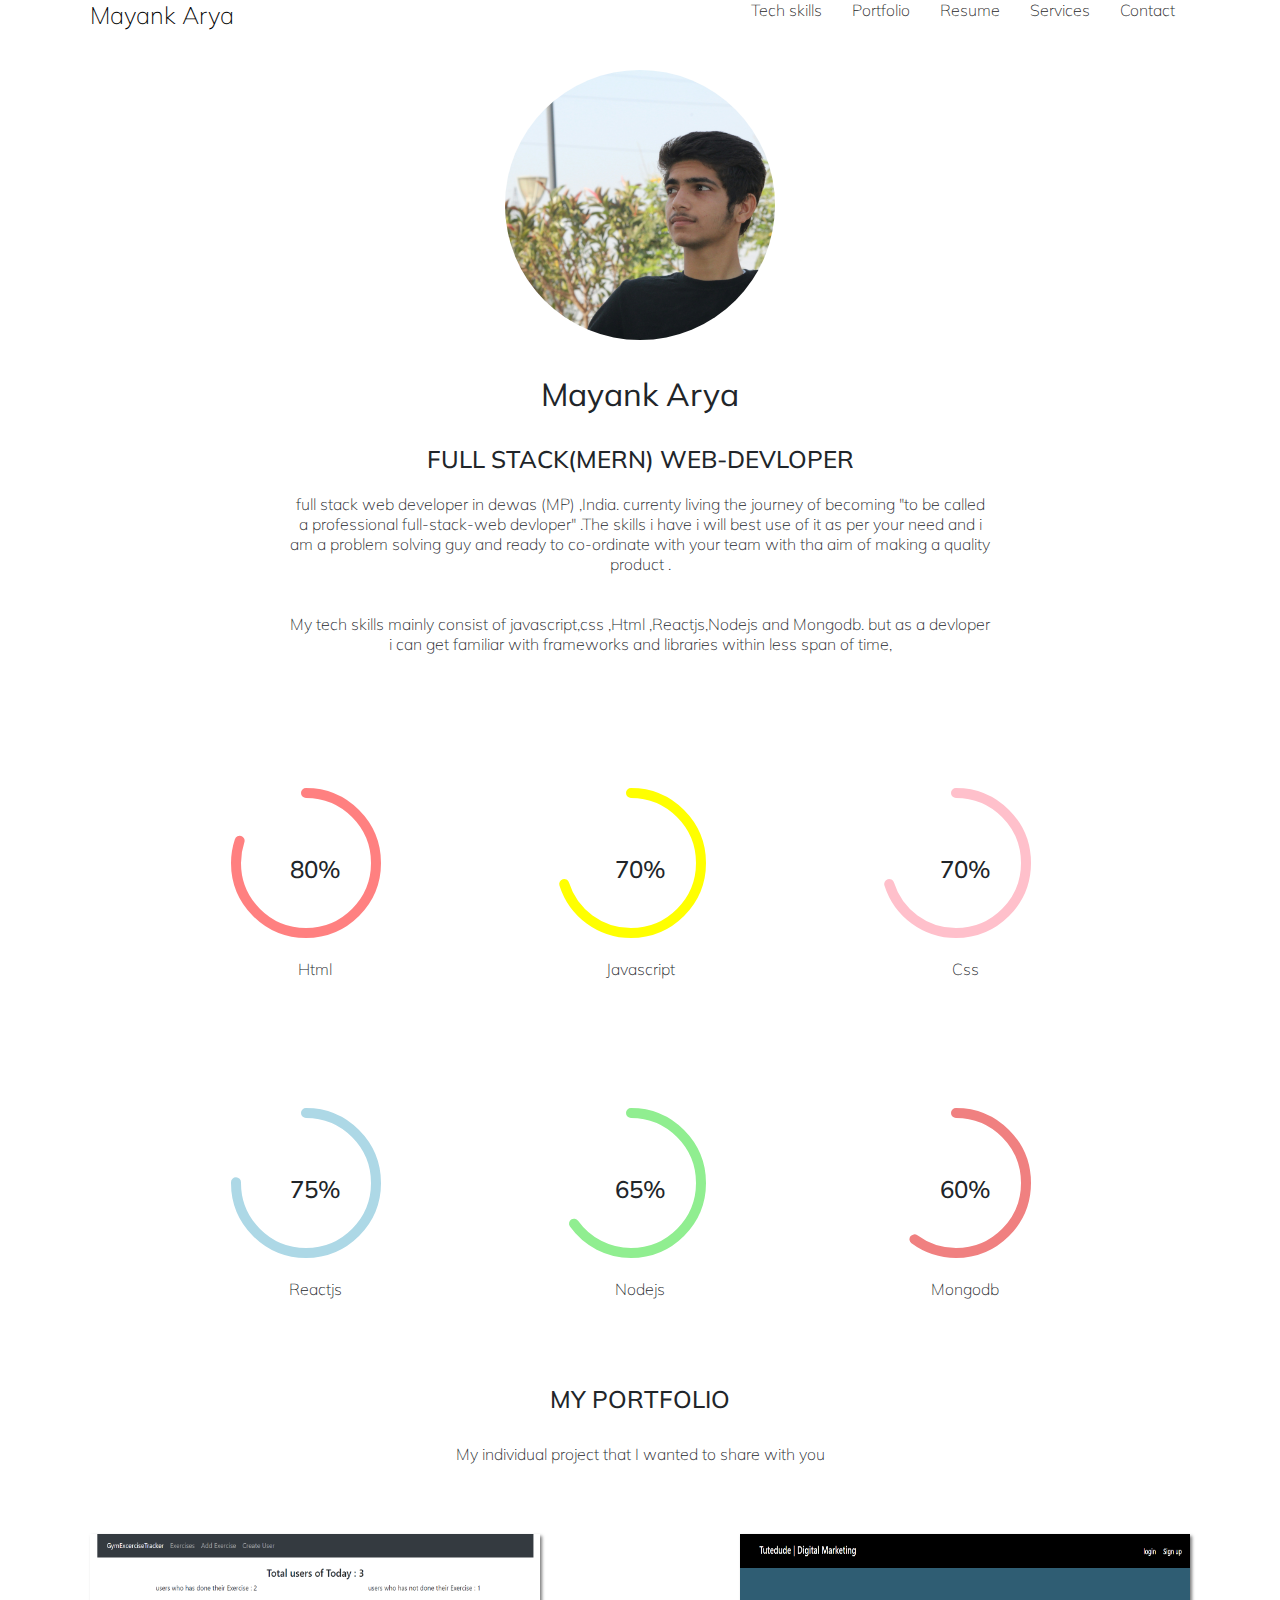
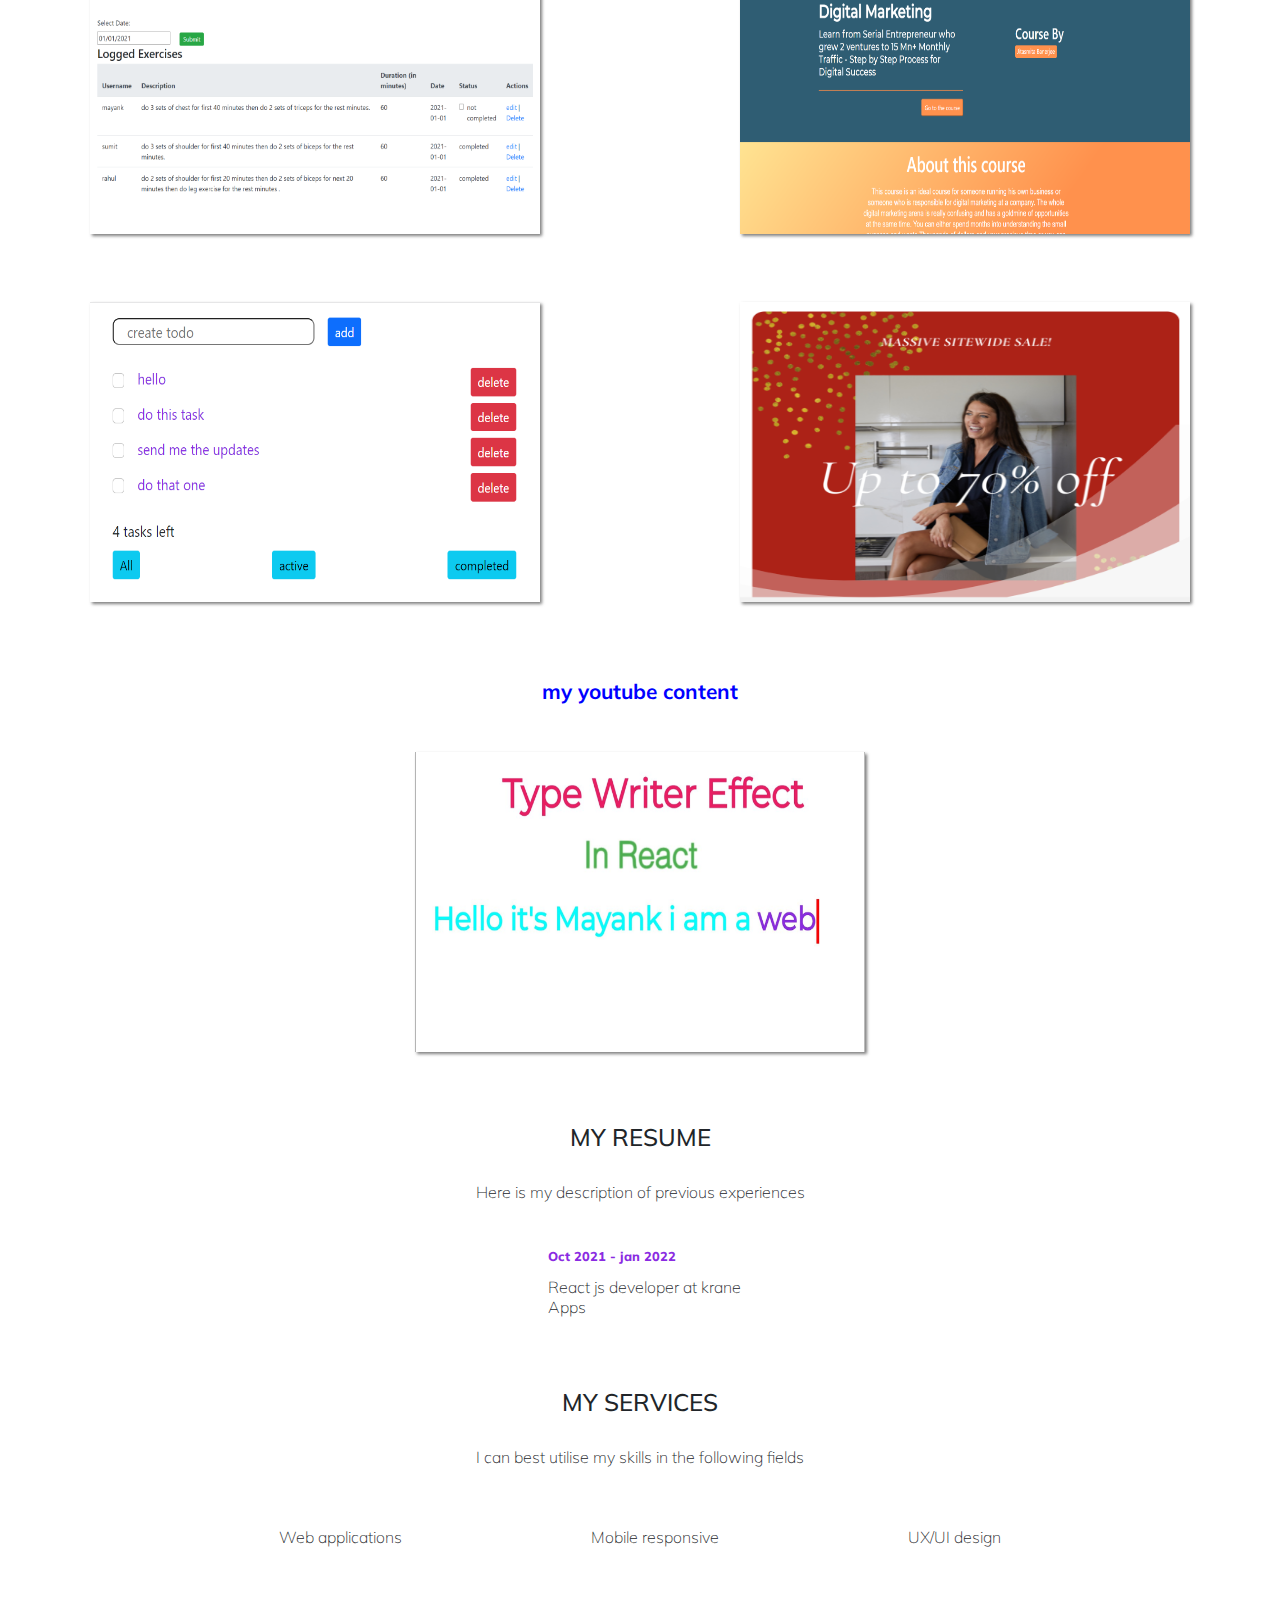
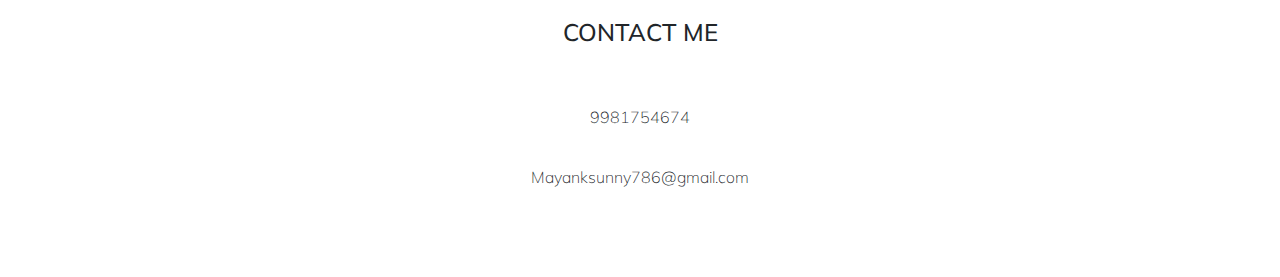
<file: index.html>
<!DOCTYPE html>
<html lang="en">
<head>
    <meta charset="UTF-8">
    <meta name="viewport" content="width=device-width, initial-scale=1.0">
    <meta http-equiv="X-UA-Compatible" content="ie=edge">
    <title>My portfolio</title>
    <link rel="icon" type="image/png" href="images/1.png">

    <link href="style1.css" rel="stylesheet">
    <!-- <link href="progress-circle.css" rel="stylesheet"> -->
    <!-- GOOGLE FONTS -->
    <link href="https://fonts.googleapis.com/css?family=Muli:200,400&display=swap" rel="stylesheet">
    <!-- BOOTSTRAP-->
    <link rel="stylesheet" href="https://use.fontawesome.com/releases/v5.8.2/css/all.css" integrity="sha384-oS3vJWv+0UjzBfQzYUhtDYW+Pj2yciDJxpsK1OYPAYjqT085Qq/1cq5FLXAZQ7Ay" crossorigin="anonymous">
  
</head>
<body>

    <!--NAVIGATION -->
 
    <div class="container-main">

    <nav class="navbar-section">
        <div class="container">
            <a href="#top" class="navbar-brand"> 
                Mayank Arya
            </a>
            <button style="width: 20px;" class="navbar-toggler"  type="button" data-toggle="collapse" data-target="#navbar" aria-controls="navbarNav" aria-expanded="false" aria-label="Toggle navigation">
                <i id="navbar-toggler" class="fas fa-angle-down" aria-hidden="true" style="width: 10px;"></i>
            </button>

            <div class="" id="navbar">
                <ul class="navbar-nav">

                    <li>
                        <a href="#tech-skills"> Tech skills</a>
                    </li>
                    <li>
                        <a href="#portfolio"> Portfolio</a>
                    </li>
                    <li>
                        <a href="#resume"> Resume</a>
                    </li>
                    <li>
                        <a href="#services"> Services</a>
                    </li>
                    <li>
                        <a href="#contact"> Contact</a>
                    </li>
                </ul>
            </div>
        </div>
    </nav>

 <!--profile-about section-->

    <div class="home-section">
        <div class="container ">
            <div class="profile-image">
                <img  src="images/Mayank.jpg" alt="Mayank">
            </div>
            <div class="profile-Highlight">
                <h2>Mayank Arya</h2>
                <h3>full stack(mern) web-devloper</h3>
            </div>
            <div class="container">
                    <div class="about-me">
                        <p class="p-1" style="line-height: normal;">
 full stack web developer in dewas (MP) ,India. currenty living the journey of becoming "to be called a professional full-stack-web devloper" .The skills i have i will best use of it as per your need and i am a problem solving guy and ready to co-ordinate with your team with tha aim of making a quality product .  </p>
                            
                        <p class="p-1">
                            My tech skills  mainly consist of javascript,css ,Html ,Reactjs,Nodejs and Mongodb. but as a  devloper i can get familiar with 
                            frameworks and libraries within less span of time,  </p>
                        <i id="scroll" class="fas fa-sort-down bounce p-3" aria-hidden="true"></i>
                   </div>
            </div>
        </div>
    </div>



     <!--  TECH skills -->


        <div class="circles-container" id="tech-skills">
                 <div class="progress-circle">
                     <svg >
                         <circle cx="70" cy="70" r="70"></circle> 
                         <circle class="inner-circle" cx="70" cy="70" r="70"></circle>  
                     </svg>
                     <h3> 80% </h3>
                     <p>html</p> 
                 </div>
                 <div class="progress-circle">
                    <svg >
                        <circle cx="70" cy="70" r="70"></circle> 
                        <circle  class="inner-circle" cx="70" cy="70" r="70"></circle> 
                    </svg>
                    <h3> 70% </h3>
                    <p>javascript</p> 
                </div>
                <div class="progress-circle">
                    <svg >
                        <circle cx="70" cy="70" r="70"></circle> 
                        <circle class="inner-circle" cx="70" cy="70" r="70"></circle> 
                    </svg>
                    <h3>70% </h3>  
                    <p>css</p> 
                </div>
        </div>

        <div class="circles-container" id="circles-container2">
                 <div class="progress-circle">
                     <svg >
                         <circle cx="70" cy="70" r="70"></circle> 
                         <circle class="inner-circle" cx="70" cy="70" r="70"></circle>  
                     </svg>
                     <h3> 75% </h3>
                     <p>Reactjs</p> 
                 </div>
                 <div class="progress-circle">
                    <svg >
                        <circle cx="70" cy="70" r="70"></circle> 
                        <circle  class="inner-circle" cx="70" cy="70" r="70"></circle> 
                    </svg>
                    <h3> 65% </h3>
                    <p>Nodejs</p> 
                </div>
                <div class="progress-circle">
                    <svg >
                        <circle cx="70" cy="70" r="70"></circle> 
                        <circle class="inner-circle" cx="70" cy="70" r="70"></circle> 
                    </svg>
                    <h3>60% </h3>  
                    <p>Mongodb</p> 
                </div>
        </div>

        <div id="portfolio" class="portfolio-section">
            <div class="container">
                <h4>My portfolio</h4>
                <p>My individual project that I wanted to share with you</p>
            </div>
            <div class="projects-container">
    
                        <div class="card" id="card1">
                            <a href="https://mern12457exercise.herokuapp.com/" target="_blank" rel="noopener">
                                <img src="images/Screenshot 2021-01-01 124904.png" alt="GymExerciseTracker App">
                            </a>
                            <p class="x"> full stack GymExerciseTracker App in <span class="color"> Mern stack </span> </p>
                        </div>

                        <div class="card">
                            <a href="https://home-layout.herokuapp.com/" target="_blank" rel="noopener">
                                <img src="images/React_demo_website.png" alt="React_demo_website">
                            </a>
                            <p class="x"> front end Digital marketing website in <span class="color"> Reactjs </span> </p>
                        </div>

                    </div>

                        <div class="projects-container second">
                        <div class="card" id="card1">
                            <a href="https://todo-app-by-mayank-demo.netlify.app/" target="_blank" rel="noopener">
                                <img src="images/todo-app.png" alt="SchoolAttendance small app">
                            </a>
                            <p class="x"> full stack todo app  <span class="color"> hasura graphql react-apollo </span> </p>
                        </div>

                        <div class="card">
                            <a href="https://gumption-cloth-brand.herokuapp.com/" target="_blank" rel="noopener">
                                <img src="images/gumptionsmall.png" alt="cloth brand gumption clone">
                            </a>
                            <p class="x"> front end clone of cloth brand gumption in <span class="color"> Reactjs </span> </p>
                        </div>

                        </div>
                        
                        <div class="youtube-container">
<div class="youtube-content">

    <p class="youtube-heading"> my youtube content </p>
</div>
                        

                        <div class="card youtube-card">
                            <a href="https://youtu.be/VhE1PzyoKGI" target="_blank" rel="noopener">
                                <img src="images/TypeWriter.png" alt="SchoolAttendance small app">
                            </a>
                     
                        </div>


                        </div>
                        
                        
      
            <!-- <div class="projects-container">
    
                     
            </div> -->
        </div>


    
        <div id="resume" class="resume-section">
            <div class="heading">
                <h4>My Resume</h4>
                <p>Here is my description of  previous experiences</p>
            </div>

                <div class="container">
               
                        
                        <div class="info">
                            <div class="logo">
                            <i class="far fa-building fa-2x mb-4 mb-lg-0 mr-lg-4" aria-hidden="true"></i>
                            </div>
                            <div class="logo-info">
                                <h6 class="h6"  >Oct 2021 - jan 2022 </h6>
                                <p> React js developer at krane Apps </p>
                            </div>
                        </div>
                    </div>
            </div>

        <!-- RESUME -->

        <div id="services">
            <div class="heading">
                <h4>My Services</h4>
                <p>I can best utilise my skills in the following fields</p>
            </div>
    
            <div class="container">
                <div class="service-item">
                    <div>
                    <i class="fas fa-laptop-code  fa-2x" aria-hidden="true"></i>
                    </div>
                    <p>
                        Web applications
                    </p>
                </div>
                <div class="service-item">
                    <div>
                    <i class="fas fa-mobile-alt fa-2x" aria-hidden="true"></i>
                    </div>
                    <p>
                        Mobile responsive
                    </p>
                </div>
               
                <div class="service-item">
                    <div>
                    <i class="fas fa-users fa-2x" aria-hidden="true"></i>
                    </div>
                    <p>
                        UX/UI design
                    </p>
                </div>
            </div>
        </div>

        <div id="contact" class="contact-section">
            <div class="container">
                <h4>Contact me</h4>
            </div>
    
            <i   class="fas fa-sort-down bounce1" aria-hidden="true"> </i>
        </div>
    

        <footer id="footer">
            <div class="container">


                <div class="icon">
                    <a href="" rel="noopener" target="_blank" >
                        <i class="fa fa-phone" aria-hidden="true"></i>
                    </a>

                <label for="icon">9981754674</label>
                </div>

                <div class="icon">
                <a href="" rel="noopener" target="_blank" >
                    <i class="fa fa-envelope" aria-hidden="true"></i>
                </a>

                  <label for="icon">  Mayanksunny786@gmail.com </label>  

                </div>
               
            </div>
        </footer>


    
     <script src="index.js"></script>
    </div>
</body>
</html>
</file>
<file: style1.css>
*{
    margin:0;
    padding:0;
    font-weight: 200;
    font-family: 'Muli', sans-serif;
    
}

.color {
    color: blueviolet;
    font-weight: 700;
}


body {

    color: #212529;
    overflow: visible;
    background-color:white;
    /*overflow: scroll; */

}

h2 {
    font-size: 2rem;  
    font-weight: 400;
}

h3,h4 {
    font-size: 1.5rem;
    font-weight: 500;
    text-transform: uppercase;
}

.home-section h2 {
padding: 30px 0;
}

.home-section p {
    padding: 20px 0;
}

#resume .container i{
padding-bottom: 30px;
}

.home-section , .circles-container , #portfolio ,#services ,#resume,#footer{
    margin-bottom: 70px;
}

#services .heading p ,#resume .heading p ,#portfolio .container p ,#contact p{
padding-top: 30px;
padding-bottom: 30px;
}

/* display navbar onclick */

.navbar-section .container #navbar.show {
transform: translateX(-207px);
}

.container-main {
    margin: auto;
    width: 90%;
    max-width: 1100px;
}

/*navbar */

.navbar-section {
    margin-bottom: 40px;
}



.navbar-section .container {
    flex-direction: row;
 position: relative;
 display: flex;
 justify-content: space-between;
 align-items: initial;
}


.navbar-section .container #navbar ul {
    display: flex;
    flex-direction: row;
    list-style: none;
}
  
.navbar-section .container #navbar ul li {

    text-decoration: none;
    padding-left: 15px;
    padding-right: 15px;
}

.navbar-section .container #navbar ul li a:hover{
    border-bottom: red solid 2px solid;
    opacity: 0.9;
    color: grey;
}
  
.navbar-section .container #navbar ul li a{ 
    text-decoration: none;
    color:#262626;
}


.navbar-section .container .navbar-toggler {
    visibility: hidden;
    }


.navbar-section .container .navbar-brand {
    font-size: 1.5rem;
    text-decoration: none;
    color: black;
}




.youtube-container{
    display: flex;
    align-items: center;
    justify-content: center;
    flex-direction: column;
}

.youtube-container .youtube-card{

}

/* home-section */


.align-center{
    margin: auto;
}


.card.youtube-card{
    margin: auto !important;
    height: 300px !important;  
width: 450px !important;
border-radius: 0px !important;
}

.youtube-card img{
    width: 100%;
    height: 100%;
    box-shadow: 2px 2px 3px rgba(0,0,0,.5);
    filter: grayscale(0%);
  /*  transition: opacity .2s ease-in-out; */

border-radius: 0px;
}


.h6{
    margin-bottom: 0.8rem;
    font-size: 0.8rem;
    color: blueviolet;
    font-weight: 800;
}

.youtube-heading{
    color: blue;
    font-weight: 700;
    font-size: 1.3rem;
}


.youtube-content{
    margin-top: 2rem;
    margin-bottom: 3rem;
}

.youtube-card img:hover{
    opacity: 1;
    transform: scale(1.1);
}


.home-section .container {
    position: relative;
    justify-content: center;
    text-align: center;
    align-items: center;
    margin: 0 100px 0 100px;
}

.home-section .container img {
    width: 30%;
    border-radius: 50%;

}

/*
.home-section .container .about-me .p-1{
    justify-content: center;
    text-align: center;
    align-items: center;
} */

.circles-container {
    position: relative;
    display: flex;
    justify-content: space-evenly;
    align-items: flex-start;
}

.circles-container .progress-circle{
    position: relative;
    display: flex;
    flex-direction: column;
    justify-content: center;
    align-items: center;
    width: 200px;
    height: 250px;
}

.circles-container .progress-circle h3{
  position: absolute;
  top: 0;
  left:0;
  width: 100%;
  height: 100%;
  display: flex;
  justify-content: center;
  align-items: center;
}

  .circles-container .progress-circle svg circle{
      position: relative;
      transform: translate(11px,11px);
  }

  .circles-container .progress-circle p{
      position: relative;
      padding-top: 20px;
      text-transform: capitalize;
  }

.circles-container .progress-circle svg{
    position: relative; 
    width:190px;
   height: 180px;
}


.progress-circle svg{
    transform: rotate(-90deg);
  }


.circles-container .progress-circle svg circle {
    fill: none;
    stroke-width: 10;
    stroke-linecap: round;
}

.clear {
    clear: both;
}

svg circle:nth-child(2) { 
    stroke-dasharray:440;
}

.circles-container .progress-circle:nth-child(1) svg circle:nth-child(2)
{
    transition: all 1s linear;
    stroke: rgba(255, 0, 0, 0.497);  
    stroke-dashoffset:calc(440 - (440 * 80)/ 100); 
}

.circles-container .progress-circle:nth-child(1) svg circle:nth-child(2):hover{
    stroke: pink;  
    stroke-dashoffset:calc(440 - (440 * 80)/ 100); 
}

.circles-container .progress-circle:nth-child(2) svg circle:nth-child(2)
{
    
    stroke-dashoffset:calc(440 - (440 * 70)/ 100);
    stroke: yellow;  
}

.circles-container .progress-circle:nth-child(3) svg circle:nth-child(2)
{
    
    stroke-dashoffset:calc(440 - (440 * 70)/ 100);
    stroke: pink;  
}

/*---   next three circles color      ---- */


#circles-container2 .progress-circle:nth-child(1) svg circle:nth-child(2)
{
    stroke-dashoffset:calc(440 - (440 * 75)/ 100);
    stroke: lightblue;  
   /* stroke-dashoffset:calc(440 - (440 * 80)/ 100);  */
}

#circles-container2 .progress-circle:nth-child(2) svg circle:nth-child(2)
{
    
    stroke-dashoffset:calc(440 - (440 * 65)/ 100);
    stroke: lightgreen;  
}

#circles-container2 .progress-circle:nth-child(3) svg circle:nth-child(2)
{
    
    stroke-dashoffset:calc(440 - (440 * 60)/ 100);
    stroke: rgb(240, 128, 128);  
}


/*----  next three circles color  - -------- */

.portfolio-section {
    margin-top: 20px;
    position: relative;
    margin-bottom: 40px;
}


#portfolio .container {
  display: flex;
  flex-direction: column;
  align-items: center;  
  justify-content: center;
  margin-bottom: 40px;
}

.second{
    margin-top: 1.5rem;
}

#portfolio .projects-container {
    display: flex;
    flex-direction: row;
    justify-content: space-between;
}

#portfolio .projects-container img {
    box-shadow: 2px 2px 3px rgba(0,0,0,.5);
    filter: grayscale(0%);
  /*  transition: opacity .2s ease-in-out; */
width: 450px;
height: 300px;
border-radius: 0px;
}

#portfolio .projects-container #card1 img {
   /* box-shadow: 2px 2px 3px rgba(0,0,0,.5); */
    /* filter: grayscale(100%); */
  /*  transition: opacity .2s ease-in-out; */
height: 300px;  
width: 450px;
border-radius: 0px;

}

#portfolio .projects-container img:hover {
    opacity: 1;

  
    transform: scale(1.1);
     /* transition: opacity .2s ease-in-out;
      transition: transform .2s ease-out;
    opacity: 0.8;*/
}


#portfolio .projects-container .card:hover .x {
    opacity: 1;
    font-weight: 700;
  }

  
  #portfolio .projects-container .card  {
  display: flex;
  flex-direction: column;
  justify-content: center;
  align-items: center;

  }




  #portfolio .projects-container .card .x {
     margin-top: 20px;
     opacity: 0;
     transition-property: opacity ;
     transition-duration: 2s;
     transition: ease-in-out;
    
  }

  

  


.resume-section .heading{
 justify-content: center;
 text-align: center;
 align-items: center;
}

.resume-section .container {
    position: relative;
    display: flex;
    flex-direction: row;
    justify-content: space-evenly;
    align-items: center;
    margin-bottom: 40px;
    margin-top: 1rem;
}

.resume-section .container .info .logo {
  width: 40%;
  margin: auto;
}

.resume-section .container .info .logo-info{
    width: 90%;
    margin: auto;
    padding-left: 11%;
}

#services .heading{
    justify-content: center;
    text-align: center;
}

#services .container .service-item p {
    padding-top: 30px;
}

#services .container .service-item > div {
    width: 40%;
    margin: auto;
    }

#services .container {
    position: relative;
    flex-direction: row;
    display: flex;
    align-items: center;
    justify-content: space-evenly;
    margin-bottom: 40px;
}

.service-item p:hover,.service-item i:hover{
  -webkit-animation: swing 1s ease;
  animation: swing 1s ease;
  -webkit-animation-iteration-count: 1;
  animation-iteration-count: 1;
}

#contact{
    position: relative;
    display: flex;
    flex-direction: column;
    align-items: center;
    justify-content: center;
    margin-bottom: 20px;
}

#contact  i{
    padding-top: 20px;
    transform: translateY(0px); 
}

#contact .container h4{
    display: flex;
    justify-content: center;
}

footer .container {
    display: flex;
    flex-direction: column;
    align-items: center;
    justify-content: center;

}


footer a {
    font-size: 1.5rem;
    color: #373737;
  }


footer .container .icon {
    pointer-events: none;
    margin-top: 20px;
    margin-bottom: 20px;
    display: flex;
    flex-direction: column;
    justify-content: center;
    align-items: center;
}

/* animation   */

@keyframes swing
{
    15%
    {
        -webkit-transform: translateX(5px);
        transform: translateX(5px);
    }
    30%
    {
        -webkit-transform: translateX(-5px);
        transform: translateX(-5px);
    }
    50%
    {
        -webkit-transform: translateX(3px);
        transform: translateX(3px);
    }
    65%
    {
        -webkit-transform: translateX(-3px);
        transform: translateX(-3px);
    }
    80%
    {
        -webkit-transform: translateX(2px);
        transform: translateX(2px);
    }
    100%
    {
        -webkit-transform: translateX(0);
        transform: translateX(0);
    }
}

.bounce{
    animation-name: bounce;
    animation-iteration-count: infinite;
    animation-duration: 2s;
    animation-timing-function: ease;
}

.bounce1{
    animation-name: bounce;
    animation-iteration-count: infinite;
    animation-duration: 2s;
    animation-timing-function: ease;
    
}

@keyframes bounce {

        0%, 20%, 50%, 80%, 100% {
          transform: translateY(0);
        }

        40% {
          transform: translateY(-30px);
        }

        60% {
          transform: translateY(-15px);
        }

}


  /*   Animation  end  */






  

  @media(max-width:768px) {

    #portfolio .projects-container #card1 img {
        /* box-shadow: 2px 2px 3px rgba(0,0,0,.5); */
         /* filter: grayscale(100%); */
       /*  transition: opacity .2s ease-in-out; */
     /* height: 20px;  
     width: 300px; */
     border-radius: 0px;
     }
     
#portfolio .projects-container img {
    box-shadow: 2px 2px 3px rgba(0,0,0,.5);
    filter: grayscale(100%);
  /*  transition: opacity .2s ease-in-out; */
/* width: 250px;
height: 200px; */
border-radius: 0px;
}


    .navbar-section .container #navbar.show {
        transform: translateX(-17%);
        }


        .navbar-section .container #navbar {
            position: absolute;
            top: 0;
            left: 0;
            display: block;
            background: #f2f2f2;;
            border-right: #ccc 1px solid;
            width: 20vw;
            height:600px;
            opacity: 0.9;
            padding: 30px;
            transform: translate(-1000px);
        }
        
        .navbar-section .container #navbar ul {
            position: absolute;
            top: 0;
            left: 20px;
            display: flex;
            flex-direction: column;
            list-style: none;
        }
          
        .navbar-section .container #navbar ul li {
            padding-bottom: 10px;
        }
        
        .navbar-section .container #navbar ul li a:hover{
            border-bottom: red solid 2px solid;
            opacity: 0.9;
            color: grey;
        }
          
        .navbar-section .container #navbar ul li a{ 
            text-decoration: none;
            color:#262626;
        }
        
        .navbar-section .container #navbar ul li:first-child {
            padding-top: 5px;
        }
      
        .navbar-section .container .navbar-toggler {
            visibility: visible;
            position: absolute;
            width: 10px;
            right: 0px;
            top: 0px;
            }
            
            .navbar-section .container .navbar-toggler:focus{
                outline:  1px dotted;
            }
            
  }

 @media screen and (max-width: 1077px) and (min-width: 0px)  { 

    #portfolio .projects-container {
        display: flex;
        flex-direction: column;
        justify-content: space-between;
    }

  }

  /* @media(max-width:1025px) { 


    #portfolio .projects-container img {
        height: 240px;
        width: 350px;
        border-radius: 0px;
    }





  } */

  @media screen and (max-width: 300px) and (min-width: 0px)   { 

    #portfolio .projects-container img {
    width: 200px !important;
    height: 140px !important;
    }

  }

  @media screen and (max-width: 421px) and (min-width: 300px)   { 

    #portfolio .projects-container img {
    width: 250px !important;
    height: 180px !important;
    }

  }

  @media screen and (max-width: 505px) and (min-width: 421px)   { 

    #portfolio .projects-container img {
    width: 320px !important;
    height: 220px !important;
    }

  }

  @media(max-width:600px) { 

    #portfolio .projects-container {
        display: flex;
        flex-direction: column;
        /* justify-content: space-evenly; */
    }

    #portfolio .projects-container #card1 img {
        /* box-shadow: 2px 2px 3px rgba(0,0,0,.5); */
         /* filter: grayscale(100%); */
       /*  transition: opacity .2s ease-in-out; */
     /* height: 250px;  
     width: 200px; */
     border-radius: 0px;
     }
    

    .navbar-section .container #navbar {
        position: absolute;
        top: 0;
        left: 0;
        display: block;
        background: #f2f2f2;;
        border-right: #ccc 1px solid;
        width: 20vw;
        height:600px;
        opacity: 0.9;
        padding: 30px;
        transform: translate(-1000px);
    }

    .circles-container {
        width: 60%;
        margin: auto;
        flex-direction: column;
    }

    .resume-section .container {
        flex-direction: column;
        width: 60%;
        margin: auto;
        align-items: flex-start;
    }

    .resume-section .container .info {
        width: 90%;
        margin: auto;
    }

    #services .container  {
        flex-direction: column;
        align-items: flex-start;
        width: 60%;
        margin: auto;
    }

    #services .container .service-item  {
        margin: auto;
        padding-bottom: 50px;
    }

   
    .home-section .container {
        width: 80%;
        margin: auto;
    }
    
    .home-section .container img {
        width: 200px;
        border-radius: 100px;
    }


  }
</file>
